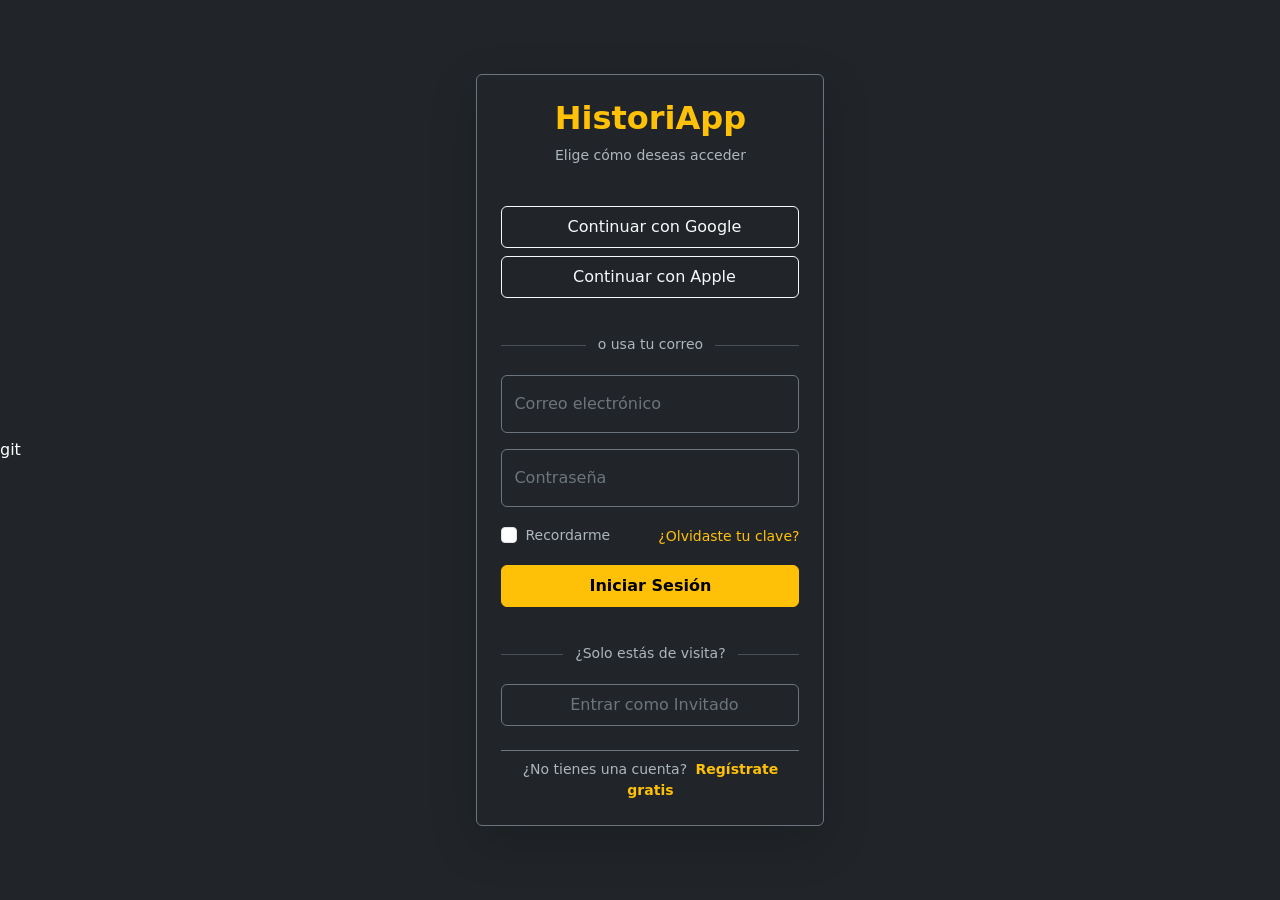
<file: HistoriApp/login.html>
<!DOCTYPE html>
<html lang="es">
<head>
  <meta charset="UTF-8">
  <meta name="viewport" content="width=device-width, initial-scale=1.0">
  <title>Iniciar Sesión - HistoriApp</title>
  
  <link href="https://cdn.jsdelivr.net/npm/bootstrap@5.3.3/dist/css/bootstrap.min.css" rel="stylesheet">
  <link rel="stylesheet" href="style_login.css">
  
</head>git

<body class="bg-dark text-white d-flex align-items-center justify-content-center py-4">

  <main class="form-signin w-100 m-auto">
    <div class="card bg-dark text-white border-secondary p-4 shadow-lg">
      
      <!-- Logo / Título -->
      <div class="text-center mb-4">
        <h1 class="h2 text-warning fw-bold">HistoriApp</h1>
        <p class="text-muted small texto-aviso1">Elige cómo deseas acceder</p>
      </div>

      <!-- BOTONES DE REDES SOCIALES -->
      <div class="d-grid gap-2 mb-3">
        <button class="btn btn-outline-light d-flex align-items-center justify-content-center gap-2 py-2" type="button">
          <i class="bi bi-google text-danger"></i>
          <span>Continuar con Google</span>
        </button>
        <button class="btn btn-outline-light d-flex align-items-center justify-content-center gap-2 py-2" type="button">
          <i class="bi bi-apple"></i>
          <span>Continuar con Apple</span>
        </button>
      </div>

      <!-- SEPARADOR -->
      <div class="divider-text text-muted small texto-aviso4">
        <span>o usa tu correo</span>
      </div>

      <!-- FORMULARIO DE ACCESO TRADICIONAL -->
      <form>
        <!-- Input Email -->
        <div class="form-floating mb-3">
          <input type="email" class="form-control bg-dark text-white border-secondary" id="floatingInput" placeholder="nombre@ejemplo.com" required>
          <label for="floatingInput" class="text-secondary">Correo electrónico</label>
        </div>

        <!-- Input Contraseña -->
        <div class="form-floating mb-3">
          <input type="password" class="form-control bg-dark text-white border-secondary" id="floatingPassword" placeholder="Contraseña" required>
          <label for="floatingPassword" class="text-secondary">Contraseña</label>
        </div>

        <!-- Recuérdame y ¿Olvidaste contraseña? -->
        <div class="d-flex justify-content-between align-items-center mb-3">
          <div class="form-check">
            <input class="form-check-input" type="checkbox" value="remember-me" id="flexCheckDefault">
            <label class="form-check-label text-muted small texto-aviso2" for="flexCheckDefault">
              Recordarme
            </label>
          </div>
          <a href="#" class="text-warning small text-decoration-none">¿Olvidaste tu clave?</a>
        </div>

        <!-- Botón Iniciar Sesión -->
        <button class="btn btn-warning w-100 py-2 fw-bold mb-3" type="submit">
          Iniciar Sesión
        </button>
      </form>

      <!-- SEPARADOR PARA INVITADO -->
      <div class="divider-text text-muted small texto-aviso5">
        <span>¿Solo estás de visita?</span>
      </div>

      <!-- BOTÓN DE ENTRAR COMO INVITADO -->
      <a href="index.html" class="btn btn-outline-secondary w-100 py-2 d-flex align-items-center justify-content-center gap-2">
        <i class="bi bi-person-circle"></i>
        <span>Entrar como Invitado</span>
      </a>

      <!-- PIE CON ENLACE A REGISTRO -->
      <div class="text-center mt-4 pt-2 border-top border-secondary">
        <p class="text-muted small mb-0 texto-aviso6">
          ¿No tienes una cuenta? 
          <a href="#" class="text-warning fw-bold text-decoration-none ms-1">Regístrate gratis</a>
        </p>
      </div>

    </div>
  </main>

  <!-- Bootstrap JS Bundle -->
  <script src="https://cdn.jsdelivr.net/npm/bootstrap@5.3.3/dist/js/bootstrap.bundle.min.js"></script>
</body>
</html>
</file>
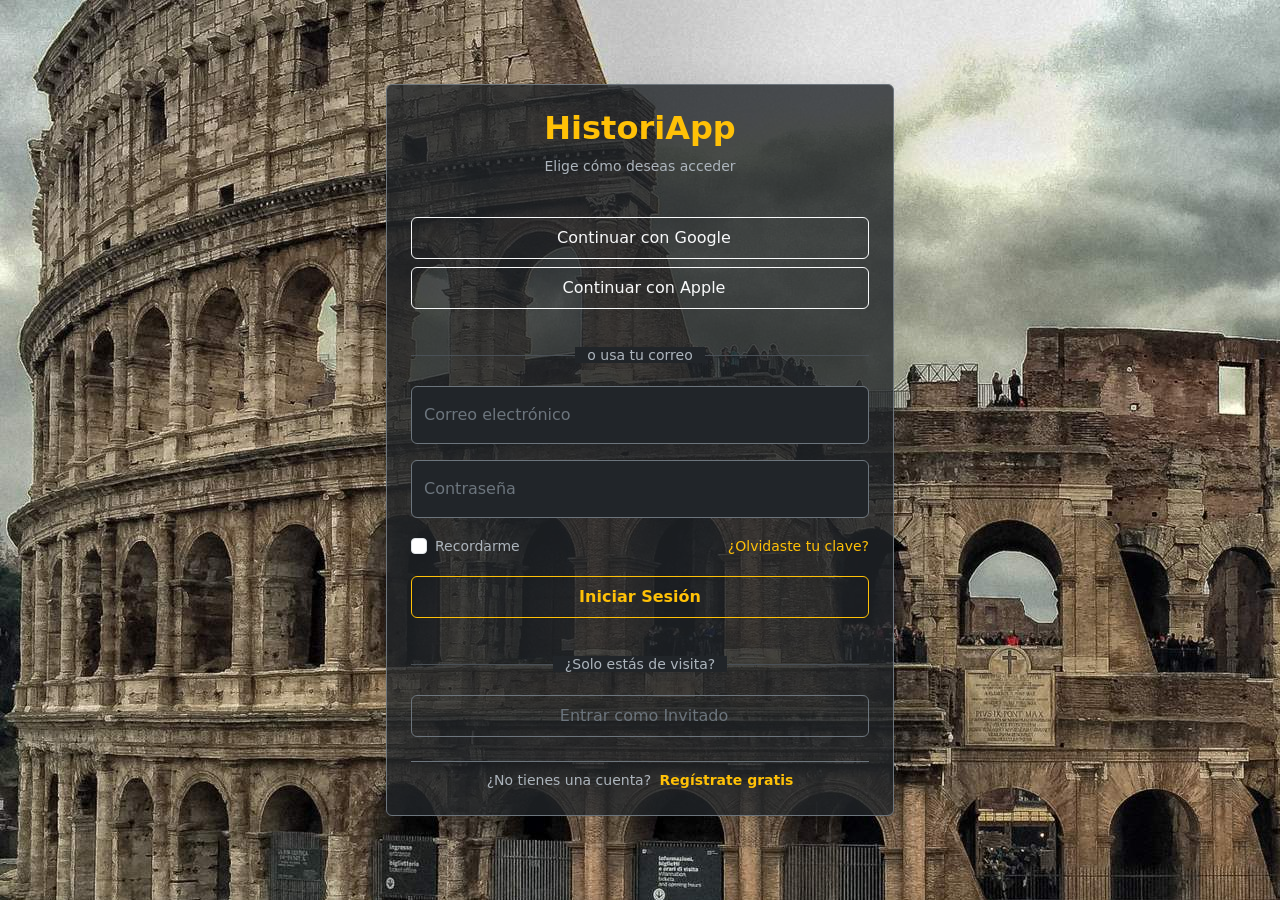
<file: Carpetas y archivos de HistoriApp html/Login/login.html>
<!DOCTYPE html>
<html lang="es">
<head>
  <meta charset="UTF-8">
  <meta name="viewport" content="width=device-width, initial-scale=1.0">
  <title>Iniciar Sesión - HistoriApp</title>
  
  <link href="https://cdn.jsdelivr.net/npm/bootstrap@5.3.3/dist/css/bootstrap.min.css" rel="stylesheet">
  <link rel="stylesheet" href="style_login.css">
  
</head>

<body class="bg-dark text-white">

  <!-- CONTENEDOR PRINCIPAL: El carrusel de fondo -->
  <div id="fondoAnimado" class="carousel slide carousel-fade vh-100 w-100 position-fixed top-0 start-0" data-bs-ride="carousel" data-bs-interval="5000">
    <div class="carousel-inner h-100 w-100">
      
      <!-- Primera foto de fondo (active) -->
      <div class="carousel-item active h-100 w-100 foto-fondo-1">
        <img src="img_login/coliseoLogin.jpg" alt="Imagen del Coliseo Romano de Roma">
      </div>  
      <!-- Segunda foto de fondo -->
      <div class="carousel-item h-100 w-100 foto-fondo-2">
        <img src="img_login/imperioRomanoLogin.jpeg" alt="Imagen de la batalla de los Campos Catalaunicos, en la Galia">
      </div>  
      <!-- Tercera foto de fondo -->
      <div class="carousel-item h-100 w-100 foto-fondo-3">
        <img src="img_login/mapaLogin.png" alt="Imagen de un mapa histórico del Imperio Romano">
      </div>  
    </div>
  </div>
  <div class="position-relative d-flex align-items-center justify-content-center min-vh-100 w-100 py-5" style="z-index: 2;">
  <main class="form-signin w-100 m-auto" style="max-width: 540px;">
    <div class="collapse show" id="seccionLogin">
    <div class="card text-white border-secondary p-4 shadow-lg" style="background-color: rgba(33, 37, 41, 0.8) !important;">
      
      <!-- Logo / Título -->
      <div class="text-center mb-4">
        <h1 class="h2 text-warning fw-bold">HistoriApp</h1>
        <p class="text-muted small texto-aviso1">Elige cómo deseas acceder</p>
      </div>

      <!-- BOTONES DE REDES SOCIALES -->
      <div class="d-grid gap-2 mb-3">
        <button class="btn btn-outline-light d-flex align-items-center justify-content-center gap-2 py-2" type="button">
          <i class="bi bi-google text-danger"></i>
          <span>Continuar con Google</span>
        </button>
        <button class="btn btn-outline-light d-flex align-items-center justify-content-center gap-2 py-2" type="button">
          <i class="bi bi-apple"></i>
          <span>Continuar con Apple</span>
        </button>
      </div>

      <!-- SEPARADOR -->
      <div class="divider-text text-muted small texto-aviso4">
        <span>o usa tu correo</span>
      </div>

      <!-- FORMULARIO DE ACCESO TRADICIONAL -->
      <form>
        <!-- Input Email -->
        <div class="form-floating mb-3">
          <input type="email" class="form-control bg-dark text-white border-secondary" id="floatingInput" placeholder="nombre@ejemplo.com" required>
          <label for="floatingInput" class="text-secondary">Correo electrónico</label>
        </div>

        <!-- Input Contraseña -->
        <div class="form-floating mb-3">
          <input type="password" class="form-control bg-dark text-white border-secondary" id="floatingPassword" placeholder="Contraseña" required>
          <label for="floatingPassword" class="text-secondary">Contraseña</label>
        </div>

        <!-- Recuérdame y ¿Olvidaste contraseña? -->
        <div class="d-flex justify-content-between align-items-center mb-3">
          <div class="form-check">
            <input class="form-check-input" type="checkbox" value="remember-me" id="flexCheckDefault">
            <label class="form-check-label text-muted small texto-aviso2" for="flexCheckDefault">
              Recordarme
            </label>
          </div>
          <a href="#" class="text-warning small text-decoration-none">¿Olvidaste tu clave?</a>
        </div>

        <!-- Botón Iniciar Sesión -->
        <button class="btn btn-outline-warning w-100 py-2 fw-bold mb-3" type="submit">
          Iniciar Sesión
        </button>
      </form>

      <!-- SEPARADOR PARA INVITADO -->
      <div class="divider-text text-muted small texto-aviso5">
        <span>¿Solo estás de visita?</span>
      </div>

      <!-- BOTÓN DE ENTRAR COMO INVITADO -->
      <a href="../index.html" class="btn btn-outline-secondary w-100 py-2 d-flex align-items-center justify-content-center gap-2">
        <i class="bi bi-person-circle"></i>
        <span>Entrar como Invitado</span>
      </a>

      <!-- PIE CON ENLACE A REGISTRO -->
      <div class="text-center mt-4 pt-2 border-top border-secondary">
        <p class="text-muted small mb-0 texto-aviso6">
          ¿No tienes una cuenta? 
          <a href=".collapse" class="text-warning fw-bold text-decoration-none ms-1" data-bs-toggle="collapse">Regístrate gratis</a>
        </p>
      </div>
      </div>
    </div>

    <div class="collapse" id="seccionRegistro">
  <div class="card text-white border-secondary p-4 shadow-lg" style="background-color: rgba(33, 37, 41, 0.8) !important;">
    
    <div class="text-center mb-4">
      <h1 class="h2 text-warning fw-bold">HistoriApp</h1>
      <p class="text-secondary small">Crea tu cuenta de historiador</p>
    </div>

    <form>
      <div class="form-floating mb-3">
        <input type="text" class="form-control bg-dark text-white border-secondary" id="regName" placeholder="Tu nombre" required>
        <label for="regName" class="text-secondary">Nombre completo</label>
      </div>

      <div class="form-floating mb-3">
        <input type="email" class="form-control bg-dark text-white border-secondary" id="regEmail" placeholder="nombre@ejemplo.com" required>
        <label for="regEmail" class="text-secondary">Correo electrónico</label>
      </div>

      <div class="form-floating mb-3">
        <input type="password" class="form-control bg-dark text-white border-secondary" id="regPassword" placeholder="Contraseña" required>
        <label for="regPassword" class="text-secondary">Contraseña</label>
      </div>

      <div class="form-floating mb-3">
        <input type="password" class="form-control bg-dark text-white border-secondary" id="regPasswordConfirm" placeholder="Repetir Contraseña" required>
        <label for="regPasswordConfirm" class="text-secondary">Repetir contraseña</label>
      </div>

      <button class="btn btn-outline-warning w-100 py-2 fw-bold mb-3" type="submit">
        Registrarse
      </button>
    </form>

    <div class="text-center mt-2 pt-2 border-top border-secondary">
      <p class="text-secondary small mb-0">
        ¿Ya tienes cuenta? 
        <a href=".collapse" class="text-warning fw-bold text-decoration-none ms-1" data-bs-toggle="collapse">Inicia sesión aquí</a>
      </p>
    </div>

  </div>
</div>


  </main>
  </div>

  <!-- Bootstrap JS Bundle -->
  <script src="https://cdn.jsdelivr.net/npm/bootstrap@5.3.3/dist/js/bootstrap.bundle.min.js"></script>
</body>
</html>
</file>
<file: HistoriApp/style_login.css>
html, body {
    height: 100%;
}
.form-signin {
    max-width: 380px;
    padding: 1rem;
}

.texto-aviso1, .texto-aviso2, .texto-aviso3, .texto-aviso4, .texto-aviso5, .texto-aviso6 {
    color: #adb5bd !important;
}    

/* Estilo para los divisores con texto */
.divider-text {
    position: relative;
    text-align: center;
    margin-top: 1.25rem;
    margin-bottom: 1.25rem;
}
.divider-text::before {
    content: "";
    position: absolute;
    top: 50%;
    left: 0;
    width: 100%;
    height: 1px;
    background-color: #495057; /* color border-secondary de Bootstrap */
    z-index: 1;
}
.divider-text span {
    position: relative;
    background-color: #212529; /* color bg-dark */
    padding: 0 0.75rem;
    z-index: 2;
}
</file>
<file: Carpetas y archivos de HistoriApp html/Login/style_login.css>
html, body {
    height: 100%;
}
.form-signin {
    max-width: 380px;
    padding: 1rem;
}

.texto-aviso1, .texto-aviso2, .texto-aviso3, .texto-aviso4, .texto-aviso5, .texto-aviso6 {
    color: #adb5bd !important;
}    

/* Estilo para los divisores con texto */
.divider-text {
    position: relative;
    text-align: center;
    margin-top: 1.25rem;
    margin-bottom: 1.25rem;
}
.divider-text::before {
    content: "";
    position: absolute;
    top: 50%;
    left: 0;
    width: 100%;
    height: 1px;
    background-color: #495057; /* color border-secondary de Bootstrap */
    z-index: 1;
}
.divider-text span {
    position: relative;
    background-color: #212529; /* color bg-dark */
    padding: 0 0.75rem;
    z-index: 2;
}
</file>
